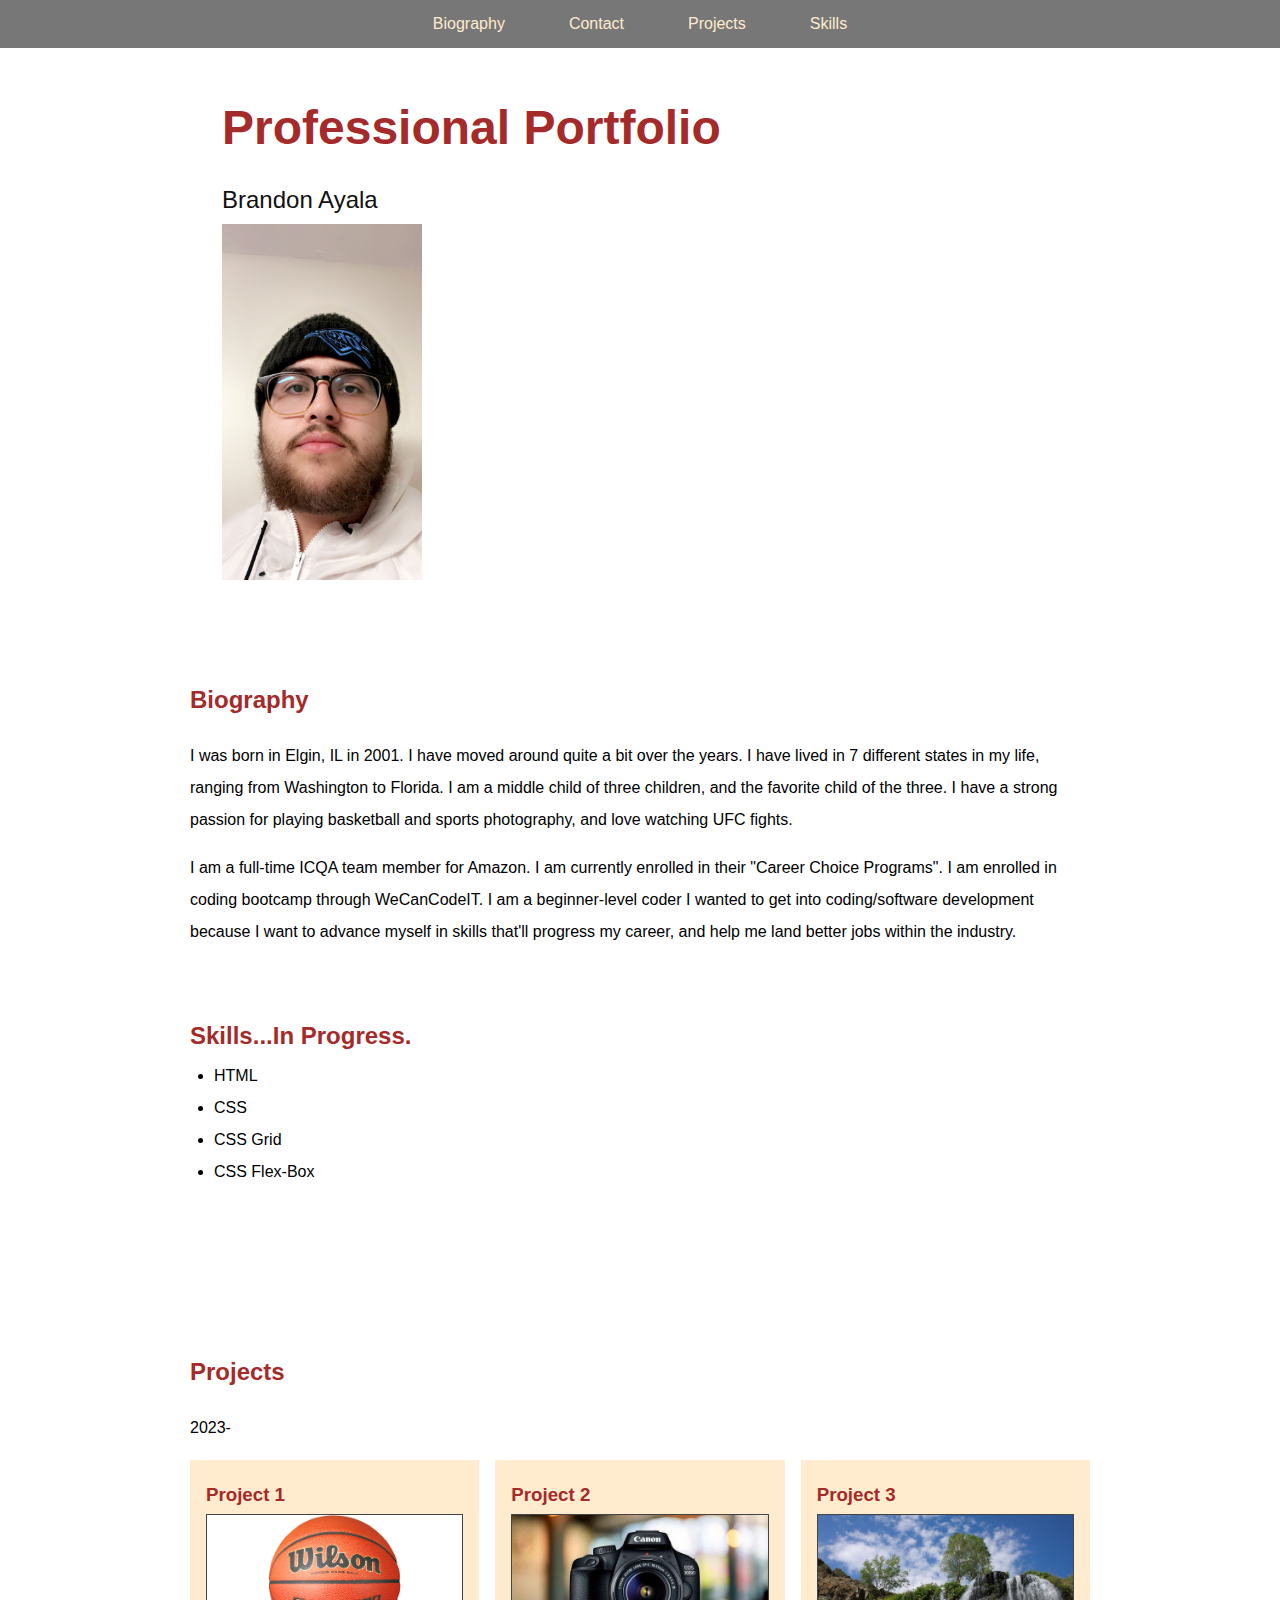
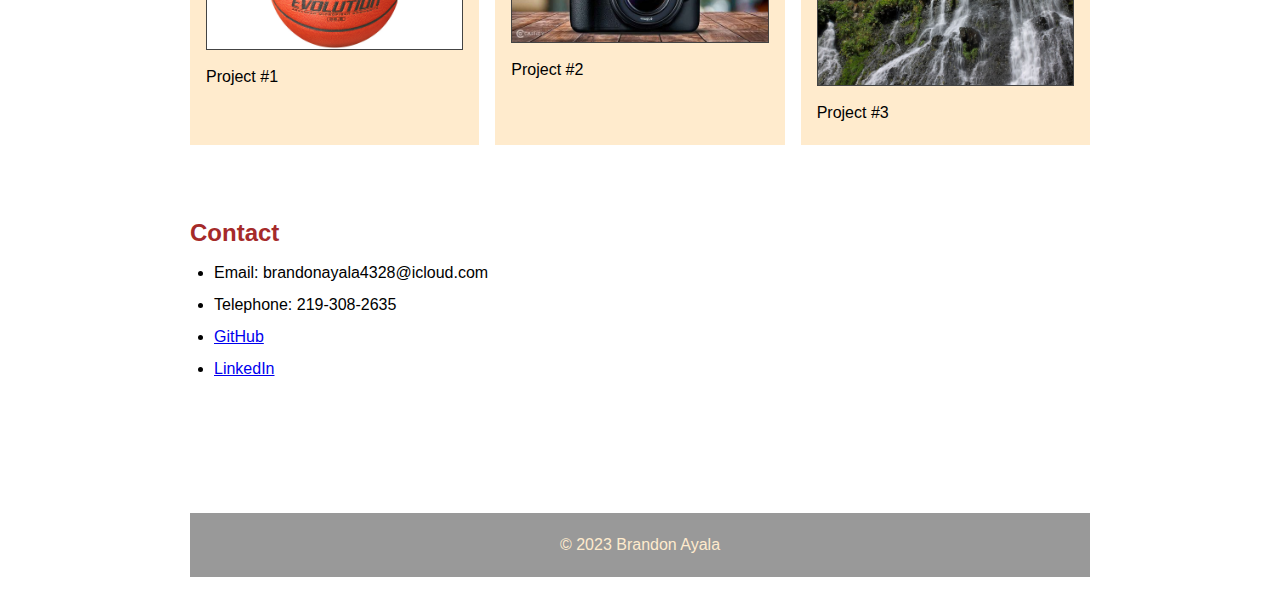
<file: index.html>
<!DOCTYPE html>
<html lang="en">
<head>
    <meta charset="UTF-8">
    <meta http-equiv="X-UA-Compatible" content="IE=edge">
    <meta name="viewport" content="width=device-width, initial-scale=1.0">
    <title>Brandon's Portfolio</title>
    <link rel="stylesheet" type="text/css" href="style.css">
</head>
    <body>
    <main>
        <nav>
            <a href="#biography">Biography</a>
            <a href="#contact">Contact</a>
            <a href="#myWork">Projects</a>
            <a href="#skills">Skills</a>
        </nav>
    <header>
        <h1>Professional Portfolio</h1>
        <span>Brandon Ayala</span>
        <img class="me" img src="images\selfie.JPG">
    </header>
    <section id="biography">
        <h2>Biography</h2>
        <p>I was born in Elgin, IL in 2001. I have moved around quite a bit over the years. I have lived in 7 different states in my life, ranging from Washington to Florida. I am a middle child of three children, and the favorite child of the three. I have a strong passion for playing basketball and sports photography, and love watching UFC fights.</p>
        <p>I am a full-time ICQA team member for Amazon. I am currently enrolled in their "Career Choice Programs". I am enrolled in coding bootcamp through WeCanCodeIT. I am a beginner-level coder I wanted to get into coding/software development because I want to advance myself in skills that'll progress my career, and help me land better jobs within the industry.</p>
    </section>
    <section id="skills">
        <h2>Skills...In Progress.</h2>
        <ul>
            <li>HTML</li>
            <li>CSS</li>
            <li>CSS Grid</li>
            <li>CSS Flex-Box</li>
        </ul>
    </section>
    <section id="myWork">
        <h2>Projects</h2>
        <p>2023-</p>
        <div id="projects">
            <article>
                <h3>Project 1</h3>
                <img src="images\basketball.jpg">
                <p>Project #1</p>
            </article>
            <article>
                <h3>Project 2</h3>
                <img src="images\camera.jpg">
                <p>Project #2</p>
            </article>
            <article>
                <h3>Project 3</h3>
                <img src="images\nature.jpg">
                <p>Project #3</p>
            </article>
            </div>
    </section>
    <section id="contact">
            <h2>Contact</h2>
            <ul>
                <li>Email: brandonayala4328@icloud.com</li>
                <li>Telephone: 219-308-2635</li>
                <li> <a href="https://github.com/brandonayala28">GitHub</a></li>
                <li> <a href="https://www.linkedin.com/in/brandon-ayala-34776a277">LinkedIn</a></li>
            </ul>
            </section>
    <footer>
    &copy; 2023 Brandon Ayala
    </footer>
</main>
</body>
</html>
</file>
<file: style.css>
*{font-family: sans-serif;
line-height: 2em;
box-sizing: border-box;
margin: 0;
padding: 0;
}
html{
    font-size: 16px;
    margin-top: 3em;
}
h1,h2,h3{
    color:brown;
}
header,
main,
footer{
    margin: 0 auto;
    max-width: 900px;
}
header{
    padding: 2em;
}
header h1{
    font-size: 3em;
}
header span{
    font-size: 1.5em;
    color:#111;
}
nav{
    position: fixed;
    top: 0;
    left: 0;
    width: 100%;
    display: flex;
    flex-flow: row;
    justify-content: center;
    background: #777;
}

nav a{
    padding: .5em 2em;
    text-decoration: none;
    color:blanchedalmond;
}
nav a:hover{
    background-color: blue;
}

section{
    margin: 1em 0;
    padding-top: 3em;
    min-height: 20em;
}
section >p {
    margin: 1em 0;
}
section ul{
    padding-left: 1.5em;
}

#projects{
    display: grid;
    grid-template-columns: repeat(3,1fr);
    grid-template-rows: auto;
    grid-column-gap: 1em;
}
#projects article{
    background:blanchedalmond;
    padding: 1em;
}
#projects article img{
    width: 100%;
    border: 1px solid #444;
}

footer{
    margin-top: 2em;
    margin-bottom: 1em;
    background: #999;
    color:blanchedalmond;
    padding: 1em 0;
    text-align: center;
}

.me{
    position: right;
    display: block;
    max-width: 200px;
    width: auto;
    height: auto;
}
</file>
